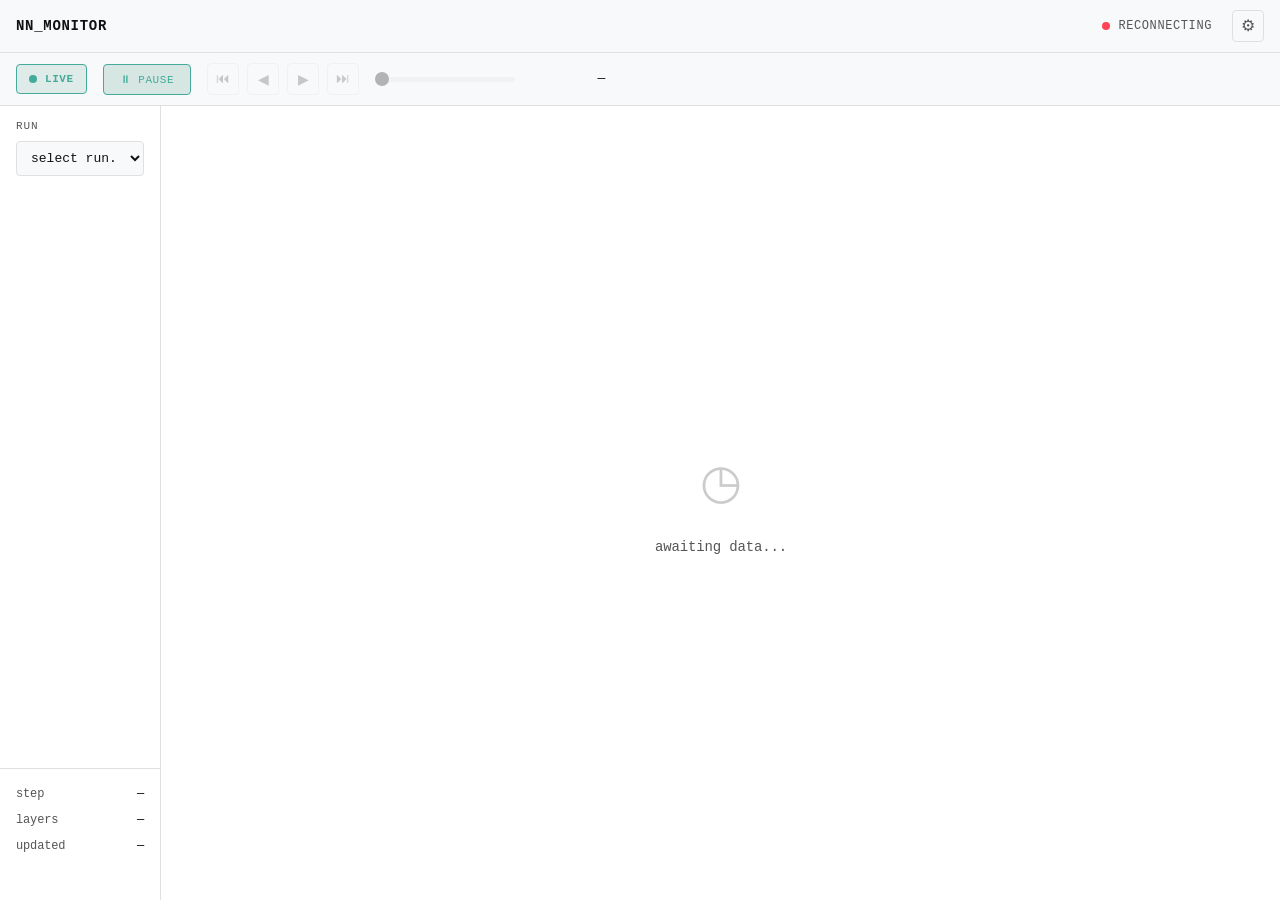
<file: static/index.html>
<!DOCTYPE html>
<html lang="en">
<head>
    <meta charset="UTF-8">
    <meta name="viewport" content="width=device-width, initial-scale=1.0">
    <title>nn_monitor</title>
    <link rel="stylesheet" href="/static/styles.css">
</head>
<body>
    <header>
        <div class="brand">nn_monitor</div>
        <div class="status">
            <span class="status-dot" id="statusDot"></span>
            <span id="statusText">connecting</span>
            <button class="btn-settings" id="btnSettings" data-tooltip="Open configuration panel" style="margin-left: 12px;">⚙</button>
        </div>
    </header>

    <div class="history-controls">
        <div class="mode-badge live" id="modeBadge" data-tooltip="Live mode shows real-time updates. Paused mode lets you browse historical steps.">
            <span class="badge-dot"></span>
            <span id="modeText">Live</span>
        </div>

        <button class="btn-live live-active" id="btnLivePause" data-tooltip="Toggle between live and paused mode">⏸ Pause</button>

        <div class="nav-controls" id="navControls" style="opacity: 0.3; pointer-events: none;">
            <button class="nav-btn" id="btnFirst" data-tooltip="Jump to the first recorded step">⏮</button>
            <button class="nav-btn" id="btnPrev" data-tooltip="Go to previous step">◀</button>
            <button class="nav-btn" id="btnNext" data-tooltip="Go to next step">▶</button>
            <button class="nav-btn" id="btnLast" data-tooltip="Jump to the latest step">⏭</button>
        </div>

        <div class="step-slider-container">
            <input type="range" class="step-slider" id="stepSlider" min="0" max="100" value="0" disabled data-tooltip="Drag to navigate through training history">
            <span class="step-display" id="stepDisplay">—</span>
        </div>
    </div>

    <main>
        <aside>
            <div class="control">
                <label>Run</label>
                <select id="runSelect">
                    <option value="">select run...</option>
                </select>
            </div>

            <div class="alerts-scroll-container">
                <div class="alerts" id="alerts"></div>
            </div>

            <div class="summary">
                <div class="summary-item" data-tooltip="Current training step number being displayed">
                    <span>step</span>
                    <span class="value" id="stepVal">—</span>
                </div>
                <div class="summary-item" data-tooltip="Number of layers in the monitored model">
                    <span>layers</span>
                    <span class="value" id="layerVal">—</span>
                </div>
                <div class="summary-item" data-tooltip="Last time this data was updated">
                    <span>updated</span>
                    <span class="value" id="timeVal">—</span>
                </div>
            </div>
        </aside>

        <div class="layers" id="layers">
            <div class="empty">awaiting data...</div>
        </div>
    </main>

    <!-- Configuration panel -->
    <div class="config-overlay" id="configPanel">
        <div class="config-panel">
            <div class="config-header">
                <div class="config-title">Settings</div>
                <button class="config-close" id="configClose">&times;</button>
            </div>
            <div class="config-section">
                <div class="config-section-title">Visualization</div>
                <div class="config-item">
                    <div class="config-item-label">
                        <span>Gradient Norm Scale</span>
                        <span class="config-item-value" id="gradScaleValue">1.0x</span>
                    </div>
                    <input type="range" class="config-range" id="gradScaleSlider" min="0.1" max="10" step="0.1" value="1">
                    <div class="config-description">Vertical scaling for gradient norm line in pulse plots. Increase to see smaller gradient values more clearly.</div>
                </div>
            </div>
        </div>
    </div>

    <!-- Modal for zoomed pulse visualization -->
    <div class="modal-overlay" id="pulseModal">
        <div class="modal">
            <div class="modal-header">
                <div class="modal-title" id="modalTitle">Layer Pulse Visualization</div>
                <button class="modal-close" id="modalClose">&times;</button>
            </div>
            <div class="modal-body">
                <div class="modal-canvas-container">
                    <canvas id="modalCanvas"></canvas>
                </div>
                <div class="modal-legend">
                    <div class="legend-item">
                        <div class="legend-color act"></div>
                        <span>Activation Std</span>
                    </div>
                    <div class="legend-item">
                        <div class="legend-color grad"></div>
                        <span>Gradient Norm</span>
                    </div>
                </div>
            </div>
        </div>
    </div>

    <script src="/static/app.js"></script>
</body>
</html>
</file>
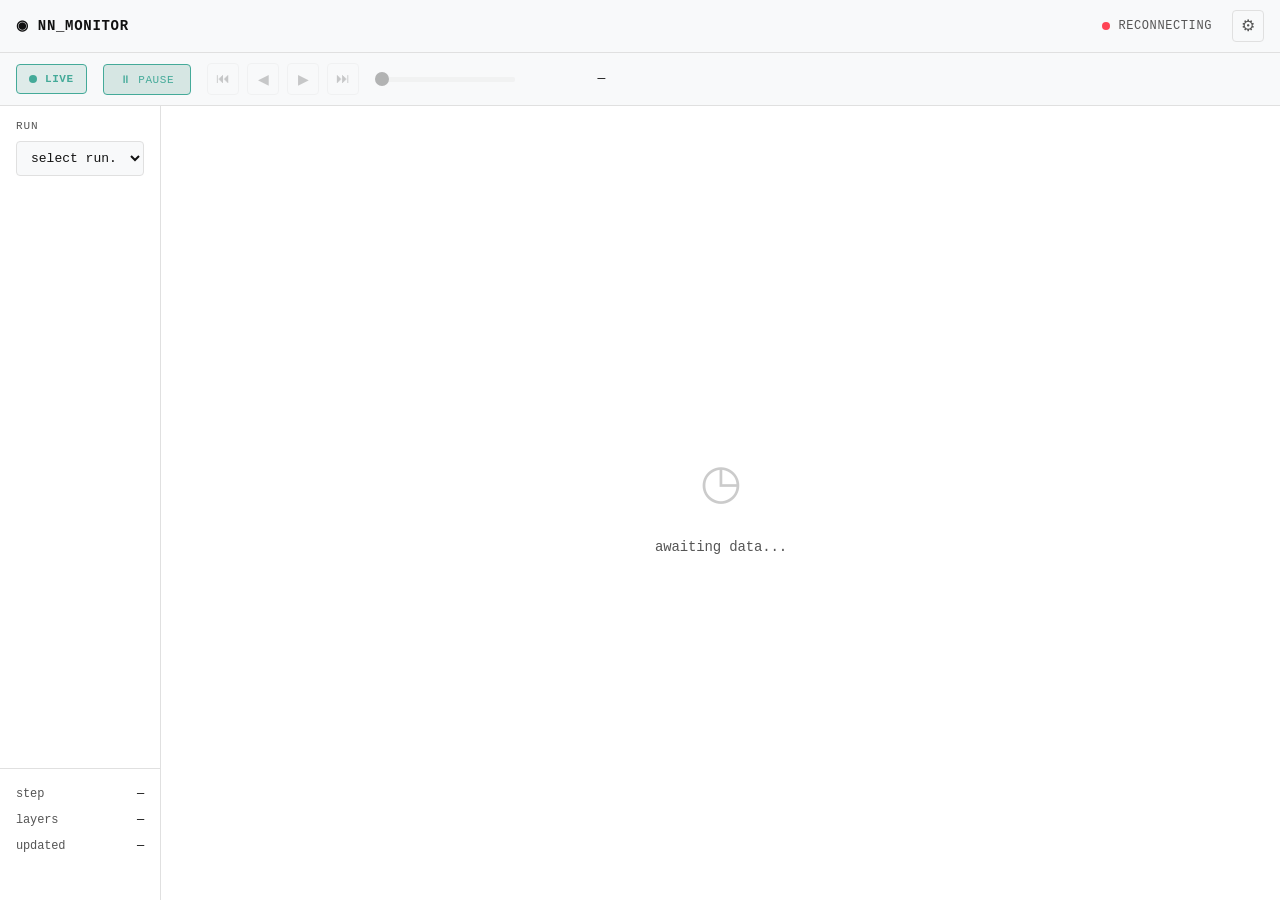
<file: Rust/static/index.html>
<!DOCTYPE html>
<html lang="en">
<head>
    <meta charset="UTF-8">
    <meta name="viewport" content="width=device-width, initial-scale=1.0">
    <meta name="theme-color" content="#111111">
    <title>nn_monitor</title>
    <link rel="icon" href="data:image/svg+xml,%3Csvg xmlns='http://www.w3.org/2000/svg' viewBox='0 0 100 100'%3E%3Ctext y='.9em' font-size='90'%3E◉%3C/text%3E%3C/svg%3E">
    <link rel="stylesheet" href="/static/styles.css">
</head>
<body>
    <header>
        <div class="brand">
            <span class="brand-icon">◉</span>
            <span>nn_monitor</span>
        </div>
        <div class="status">
            <span class="status-dot" id="statusDot"></span>
            <span id="statusText">connecting</span>
            <button class="btn-settings" id="btnSettings" data-tooltip="Open configuration panel" style="margin-left: 12px;">⚙</button>
        </div>
    </header>

    <div class="history-controls">
        <div class="mode-badge live" id="modeBadge" data-tooltip="Live mode shows real-time updates. Paused mode lets you browse historical steps.">
            <span class="badge-dot"></span>
            <span id="modeText">Live</span>
        </div>

        <button class="btn-live live-active" id="btnLivePause" data-tooltip="Toggle between live and paused mode">⏸ Pause</button>

        <div class="nav-controls" id="navControls" style="opacity: 0.3; pointer-events: none;">
            <button class="nav-btn" id="btnFirst" data-tooltip="Jump to the first recorded step (Home)">⏮</button>
            <button class="nav-btn" id="btnPrev" data-tooltip="Go to previous step (←)">◀</button>
            <button class="nav-btn" id="btnNext" data-tooltip="Go to next step (→)">▶</button>
            <button class="nav-btn" id="btnLast" data-tooltip="Jump to the latest step (End)">⏭</button>
        </div>

        <div class="step-slider-container">
            <input type="range" class="step-slider" id="stepSlider" min="0" max="100" value="0" disabled data-tooltip="Drag to navigate through training history">
            <span class="step-display" id="stepDisplay">—</span>
        </div>
    </div>

    <main>
        <aside>
            <div class="control">
                <label>Run</label>
                <select id="runSelect">
                    <option value="">select run...</option>
                </select>
            </div>

            <div class="alerts-scroll-container">
                <div class="alerts" id="alerts"></div>
            </div>

            <div class="summary">
                <div class="summary-item" data-tooltip="Current training step number being displayed">
                    <span>step</span>
                    <span class="value" id="stepVal">—</span>
                </div>
                <div class="summary-item" data-tooltip="Number of layers in the monitored model">
                    <span>layers</span>
                    <span class="value" id="layerVal">—</span>
                </div>
                <div class="summary-item" data-tooltip="Last time this data was updated">
                    <span>updated</span>
                    <span class="value" id="timeVal">—</span>
                </div>
            </div>
        </aside>

        <div class="layers" id="layers">
            <div class="empty">awaiting data...</div>
        </div>
    </main>

    <!-- Configuration panel -->
    <div class="config-overlay" id="configPanel">
        <div class="config-panel">
            <div class="config-header">
                <div class="config-title">⚙ Settings</div>
                <button class="config-close" id="configClose">&times;</button>
            </div>
            <div class="config-section">
                <div class="config-section-title">Visualization</div>
                <div class="config-item">
                    <div class="config-item-label">
                        <span>Gradient Norm Scale</span>
                        <span class="config-item-value" id="gradScaleValue">1.0x</span>
                    </div>
                    <input type="range" class="config-range" id="gradScaleSlider" min="0.1" max="10" step="0.1" value="1">
                    <div class="config-description">Vertical scaling for gradient norm line in pulse plots. Increase to see smaller gradient values more clearly.</div>
                </div>
            </div>
        </div>
    </div>

    <!-- Modal for zoomed pulse visualization -->
    <div class="modal-overlay" id="pulseModal">
        <div class="modal">
            <div class="modal-header">
                <div class="modal-title" id="modalTitle">Layer Pulse Visualization</div>
                <button class="modal-close" id="modalClose">&times;</button>
            </div>
            <div class="modal-body">
                <div class="modal-canvas-container">
                    <canvas id="modalCanvas"></canvas>
                </div>
                <div class="modal-legend">
                    <div class="legend-item">
                        <div class="legend-color act"></div>
                        <span>Activation Std</span>
                    </div>
                    <div class="legend-item">
                        <div class="legend-color grad"></div>
                        <span>Gradient Norm</span>
                    </div>
                </div>
            </div>
        </div>
    </div>

    <script src="/static/app.js"></script>
</body>
</html>
</file>
<file: static/styles.css>
* { margin: 0; padding: 0; box-sizing: border-box; }

:root {
    --bg: #ffffff;
    --surface: #f8f9fa;
    --border: #e0e0e0;
    --text: #555;
    --text-bright: #111;
    --health-good: #4a9;
    --health-warn: #c84;
    --health-bad: #f45;
    --pulse: rgba(74, 153, 137, 0.1);
}

body {
    font-family: 'SF Mono', 'Menlo', 'Monaco', 'Courier New', monospace;
    background: var(--bg);
    color: var(--text);
    height: 100vh;
    display: flex;
    flex-direction: column;
    overflow: hidden;
    font-size: 14px;
    letter-spacing: -0.01em;
    line-height: 1.5;
}

/* Header - ultra minimal */
header {
    display: flex;
    justify-content: space-between;
    align-items: center;
    padding: 10px 16px;
    border-bottom: 1px solid var(--border);
    background: var(--surface);
}

.brand {
    font-size: 14px;
    font-weight: 600;
    letter-spacing: 0.05em;
    text-transform: uppercase;
    color: var(--text-bright);
}

.status {
    display: flex;
    align-items: center;
    gap: 8px;
    font-size: 12px;
    text-transform: uppercase;
    letter-spacing: 0.05em;
}

.status-dot {
    width: 8px;
    height: 8px;
    border-radius: 50%;
    background: var(--health-good);
    animation: pulse 2s infinite;
}

.status-dot.disconnected { background: var(--health-bad); animation: none; }

@keyframes pulse {
    0%, 100% { opacity: 1; transform: scale(1); }
    50% { opacity: 0.5; transform: scale(0.9); }
}

/* History controls section */
.history-controls {
    display: flex;
    align-items: center;
    gap: 16px;
    padding: 10px 16px;
    border-bottom: 1px solid var(--border);
    background: var(--surface);
}

/* Mode badge */
.mode-badge {
    display: flex;
    align-items: center;
    gap: 8px;
    padding: 6px 12px;
    border-radius: 4px;
    font-size: 11px;
    text-transform: uppercase;
    letter-spacing: 0.05em;
    font-weight: 600;
    background: var(--bg);
    border: 1px solid var(--border);
}

.mode-badge.live {
    background: rgba(74, 153, 137, 0.15);
    border-color: var(--health-good);
    color: var(--health-good);
}

.mode-badge.live .badge-dot {
    background: var(--health-good);
    animation: pulse 2s infinite;
}

.mode-badge.paused {
    background: rgba(200, 132, 68, 0.15);
    border-color: var(--health-warn);
    color: var(--health-warn);
}

.mode-badge.paused .badge-dot {
    background: var(--health-warn);
    animation: none;
}

.badge-dot {
    width: 8px;
    height: 8px;
    border-radius: 50%;
}

/* Live/Pause button */
.btn-live {
    padding: 8px 16px;
    background: var(--surface);
    border: 1px solid var(--border);
    color: var(--text-bright);
    font-family: inherit;
    font-size: 11px;
    text-transform: uppercase;
    letter-spacing: 0.05em;
    cursor: pointer;
    border-radius: 4px;
    transition: all 0.15s;
}

.btn-live:hover {
    border-color: #ccc;
}

.btn-live.live-active {
    background: rgba(74, 153, 137, 0.2);
    border-color: var(--health-good);
    color: var(--health-good);
    animation: subtle-pulse 2s infinite;
}

.btn-live.paused-active {
    background: rgba(200, 132, 68, 0.2);
    border-color: var(--health-warn);
    color: var(--health-warn);
}

@keyframes subtle-pulse {
    0%, 100% { box-shadow: 0 0 0 0 rgba(74, 153, 137, 0.4); }
    50% { box-shadow: 0 0 0 3px rgba(74, 153, 137, 0); }
}

/* Navigation controls */
.nav-controls {
    display: flex;
    align-items: center;
    gap: 8px;
}

.nav-btn {
    width: 32px;
    height: 32px;
    padding: 0;
    background: var(--surface);
    border: 1px solid var(--border);
    color: var(--text);
    font-family: inherit;
    font-size: 14px;
    cursor: pointer;
    border-radius: 4px;
    display: flex;
    align-items: center;
    justify-content: center;
    transition: all 0.15s;
}

.nav-btn:hover:not(:disabled) {
    border-color: #ccc;
    color: var(--text-bright);
}

.nav-btn:disabled {
    opacity: 0.3;
    cursor: not-allowed;
}

/* Slider */
.step-slider-container {
    display: flex;
    align-items: center;
    gap: 10px;
}

.step-slider {
    flex: 1;
    min-width: 140px;
    height: 5px;
    -webkit-appearance: none;
    appearance: none;
    background: var(--border);
    outline: none;
    border-radius: 2px;
}

.step-slider::-webkit-slider-thumb {
    -webkit-appearance: none;
    appearance: none;
    width: 14px;
    height: 14px;
    background: var(--text-bright);
    cursor: pointer;
    border-radius: 50%;
    transition: all 0.15s;
}

.step-slider::-webkit-slider-thumb:hover {
    transform: scale(1.2);
    background: var(--health-good);
}

.step-slider::-moz-range-thumb {
    width: 14px;
    height: 14px;
    background: var(--text-bright);
    cursor: pointer;
    border: none;
    border-radius: 50%;
    transition: all 0.15s;
}

.step-slider::-moz-range-thumb:hover {
    transform: scale(1.2);
    background: var(--health-good);
}

.step-slider:disabled {
    opacity: 0.3;
    cursor: not-allowed;
}

.step-display {
    min-width: 80px;
    text-align: right;
    font-size: 13px;
    font-variant-numeric: tabular-nums;
    color: var(--text-bright);
}

/* Main layout - 1/8 sidebar, 7/8 main panel */
main {
    flex: 1;
    min-height: 0;
    display: grid;
    grid-template-columns: 12.5% 87.5%;
    grid-template-rows: 1fr;
    gap: 1px;
    background: var(--border);
    overflow: hidden;
}

/* Sidebar - 1/8 width, no scroll. Internal 1/6 + 4/6 + 1/6 split */
aside {
    background: var(--bg);
    display: flex;
    flex-direction: column;
    min-height: 0;
    overflow: hidden;
}

.control {
    flex: 0 0 calc(100% / 6);
    padding: 12px 16px;
    display: flex;
    flex-direction: column;
    gap: 6px;
    overflow: hidden;
}

.control label {
    font-size: 11px;
    text-transform: uppercase;
    letter-spacing: 0.08em;
    color: var(--text);
}

select {
    background: var(--surface);
    border: 1px solid var(--border);
    color: var(--text-bright);
    padding: 8px 10px;
    font-family: inherit;
    font-size: 13px;
    border-radius: 4px;
    cursor: pointer;
    outline: none;
}

select:hover { border-color: #ccc; }
select:focus { border-color: var(--health-good); }

/* Summary - 1/6 height, fixed at bottom */
.summary {
    flex: 0 0 calc(100% / 6);
    padding: 12px 16px;
    border-top: 1px solid var(--border);
    overflow: hidden;
}

.summary-item {
    display: flex;
    justify-content: space-between;
    padding: 4px 0;
    font-size: 12px;
}

.summary-item .value {
    color: var(--text-bright);
    font-variant-numeric: tabular-nums;
}

/* Main panel - 7/8 width, vertical scroll only */
.layers {
    background: var(--bg);
    padding: 14px;
    overflow-y: auto;
    overflow-x: hidden;
    display: flex;
    flex-direction: column;
    gap: 16px;
    align-content: start;
    min-height: 0;
}

/* Layer grid within groups */
.layer-grid {
    display: grid;
    grid-template-columns: repeat(auto-fill, minmax(200px, 1fr));
    gap: 8px;
    align-content: start;
}

/* Group header */
.group-header {
    font-size: 12px;
    font-weight: 600;
    text-transform: uppercase;
    letter-spacing: 0.1em;
    color: var(--text);
    padding-bottom: 6px;
    border-bottom: 1px solid var(--border);
    margin-bottom: 8px;
}

.group-section {
    display: flex;
    flex-direction: column;
    gap: 8px;
}

.group-section.nested {
    margin-left: 16px;
    padding-left: 12px;
    border-left: 2px solid var(--border);
    margin-bottom: 12px;
}

.group-section.nested:last-child {
    margin-bottom: 0;
}

.group-header {
    cursor: default;
}

.group-header.expandable {
    cursor: pointer;
    user-select: none;
    display: flex;
    align-items: center;
    gap: 8px;
}

.group-header.expandable:hover {
    color: var(--text-bright);
}

.group-header .expand-icon {
    font-size: 10px;
    width: 12px;
    text-align: center;
    color: var(--text);
}

.group-header.expandable:hover .expand-icon {
    color: var(--text-bright);
}

.group-header.nested {
    font-size: 11px;
    font-weight: 500;
    color: var(--text);
    border-bottom: none;
    padding-bottom: 4px;
    margin-bottom: 4px;
    margin-top: 10px;
}

.group-content {
    transition: opacity 0.15s ease-out;
}

.layer {
    border: 1px solid var(--border);
    padding: clamp(3px, 0.8vw, 5px) clamp(3px, 0.8vw, 5px);
    position: relative;
    transition: border-color 0.15s;
    background: var(--surface);
    min-width: 0;
}

.layer:hover {
    border-color: #ccc;
}

.layer.warning { border-color: var(--health-warn); }
.layer.critical { border-color: var(--health-bad); }

.layer-header {
    display: flex;
    justify-content: space-between;
    align-items: flex-start;
    margin-bottom: clamp(2px, 0.6vw, 4px);
    gap: clamp(3px, 0.8vw, 5px);
}

.layer-name {
    font-size: clamp(12px, 2vw, 16px);
    font-weight: 600;
    color: var(--text-bright);
    letter-spacing: 0.01em;
    word-break: break-word;
}

.layer-type {
    font-size: clamp(11px, 1.8vw, 15px);
    text-transform: uppercase;
    letter-spacing: 0.05em;
    color: inherit;
    white-space: nowrap;
}

/* Pulse visualization - COMPACT */
.pulse-viz {
    width: 100%;
    height: clamp(28px, 5vw, 40px);
    background: var(--bg);
    position: relative;
    overflow: hidden;
    margin-bottom: clamp(3px, 0.8vw, 5px);
    border-radius: 2px;
    display: block;
}

.pulse-line {
    position: absolute;
    top: 0;
    left: 0;
    right: 0;
    bottom: 0;
}

/* Metrics row - COMPACT */
.metrics {
    display: grid;
    grid-template-columns: repeat(3, 1fr);
    gap: clamp(2px, 0.6vw, 4px);
}

.metric {
    text-align: center;
    min-width: 0;
}

.metric-value {
    font-size: clamp(10px, 1.6vw, 13px);
    font-weight: 600;
    font-family: 'SF Mono', 'Menlo', 'Monaco', 'Courier New', monospace;
    font-variant-numeric: tabular-nums;
    transition: color 0.15s;
    white-space: nowrap;
    letter-spacing: -0.02em;
}

.metric-label {
    font-size: clamp(8px, 1.2vw, 11px);
    text-transform: uppercase;
    letter-spacing: 0.03em;
    color: inherit;
    margin-top: 1px;
    white-space: nowrap;
}

/* Health colors */
.good { color: var(--health-good); }
.warn { color: var(--health-warn); }
.bad { color: var(--health-bad); }

/* Empty state */
.empty {
    display: flex;
    flex-direction: column;
    align-items: center;
    justify-content: center;
    flex: 1;
    min-height: 200px;
    color: var(--text);
    font-size: 14px;
}

.empty::before {
    content: '◷';
    font-size: 48px;
    margin-bottom: 16px;
    opacity: 0.3;
    animation: pulse 2s infinite;
}

/* Alerts container - 4/6 height, scrollable */
.alerts-scroll-container {
    flex: 0 0 calc(400% / 6);
    overflow-y: auto;
    overflow-x: hidden;
    min-height: 0;
}

.alerts {
    background: var(--surface);
    padding: 10px;
    display: flex;
    flex-direction: column;
    gap: 8px;
    font-size: 12px;
    transition: all 0.2s;
    min-height: min-content;
}

.alerts:empty {
    padding: 0;
    min-height: 0;
}

.alerts.visible {
    transform: translateY(0);
}

.alert {
    display: flex;
    align-items: center;
    gap: 8px;
}

.alert-icon { color: var(--health-warn); }
.alert.critical .alert-icon { color: var(--health-bad); }

/* Scrollbar */
::-webkit-scrollbar { width: 6px; }
::-webkit-scrollbar-track { background: transparent; }
::-webkit-scrollbar-thumb { background: var(--border); }
::-webkit-scrollbar-thumb:hover { background: #ccc; }

/* Tooltip */
[data-tooltip] {
    position: relative;
    cursor: help;
}

[data-tooltip]::before,
[data-tooltip]::after {
    position: absolute;
    opacity: 0;
    pointer-events: none;
    transition: opacity 0.2s, transform 0.2s;
    z-index: 1000;
}

[data-tooltip]::before {
    content: '';
    top: 100%;
    left: 50%;
    transform: translateX(-50%) translateY(-4px);
    border: 5px solid transparent;
    border-top-color: var(--text-bright);
}

[data-tooltip]::after {
    content: attr(data-tooltip);
    top: calc(100% + 9px);
    left: 50%;
    transform: translateX(-50%) translateY(-4px);
    background: var(--text-bright);
    color: var(--bg);
    padding: 6px 10px;
    border-radius: 4px;
    font-size: 12px;
    white-space: nowrap;
    max-width: 250px;
    white-space: normal;
    box-shadow: 0 2px 8px rgba(0, 0, 0, 0.15);
}

[data-tooltip]:hover::before,
[data-tooltip]:hover::after {
    opacity: 1;
    transform: translateX(-50%) translateY(0);
}

/* Position tooltip above for elements at bottom of viewport */
[data-tooltip][data-tooltip-position="top"]::before {
    top: auto;
    bottom: 100%;
    border-top-color: transparent;
    border-bottom-color: var(--text-bright);
    transform: translateX(-50%) translateY(4px);
}

[data-tooltip][data-tooltip-position="top"]::after {
    top: auto;
    bottom: calc(100% + 9px);
    transform: translateX(-50%) translateY(4px);
}

[data-tooltip][data-tooltip-position="top"]:hover::before,
[data-tooltip][data-tooltip-position="top"]:hover::after {
    transform: translateX(-50%) translateY(0);
}

/* Modal */
.modal-overlay {
    position: fixed;
    top: 0;
    left: 0;
    right: 0;
    bottom: 0;
    background: rgba(0, 0, 0, 0.5);
    display: flex;
    align-items: center;
    justify-content: center;
    z-index: 2000;
    opacity: 0;
    visibility: hidden;
    transition: opacity 0.2s, visibility 0.2s;
}

.modal-overlay.visible {
    opacity: 1;
    visibility: visible;
}

.modal {
    background: var(--bg);
    border: 1px solid var(--border);
    border-radius: 8px;
    padding: 20px;
    max-width: 900px;
    width: 95%;
    max-height: 80vh;
    display: flex;
    flex-direction: column;
    box-shadow: 0 10px 40px rgba(0, 0, 0, 0.2);
    overflow: hidden;
}

.modal-header {
    display: flex;
    justify-content: space-between;
    align-items: center;
    margin-bottom: 16px;
}

.modal-title {
    font-size: 16px;
    font-weight: 600;
    color: var(--text-bright);
}

.modal-close {
    width: 32px;
    height: 32px;
    border: none;
    background: var(--surface);
    color: var(--text);
    border-radius: 4px;
    cursor: pointer;
    font-size: 18px;
    display: flex;
    align-items: center;
    justify-content: center;
    transition: all 0.15s;
}

.modal-close:hover {
    background: var(--border);
    color: var(--text-bright);
}

.modal-body {
    flex: 1;
    overflow-y: auto;
    overflow-x: hidden;
    min-height: 0;
}

.modal-canvas-container {
    width: 100%;
    max-width: 100%;
    height: 300px;
    background: var(--surface);
    border-radius: 4px;
    border: 1px solid var(--border);
    overflow: hidden;
}

.modal-legend {
    display: flex;
    justify-content: center;
    gap: 24px;
    margin-top: 12px;
    font-size: 13px;
}

.legend-item {
    display: flex;
    align-items: center;
    gap: 8px;
}

.legend-color {
    width: 24px;
    height: 3px;
    border-radius: 2px;
}

.legend-color.act { background: var(--health-good); }
.legend-color.grad { background: #a371f7; }

/* Pulse viz canvas clickable */
.pulse-viz {
    cursor: pointer;
}

.pulse-viz:hover {
    border-color: #ccc;
}

/* Settings button */
.btn-settings {
    width: 32px;
    height: 32px;
    padding: 0;
    background: var(--surface);
    border: 1px solid var(--border);
    color: var(--text);
    font-family: inherit;
    font-size: 16px;
    cursor: pointer;
    border-radius: 4px;
    display: flex;
    align-items: center;
    justify-content: center;
    transition: all 0.15s;
}

.btn-settings:hover {
    border-color: #ccc;
    color: var(--text-bright);
}

/* Configuration panel */
.config-overlay {
    position: fixed;
    top: 0;
    left: 0;
    right: 0;
    bottom: 0;
    background: rgba(0, 0, 0, 0.5);
    display: flex;
    align-items: center;
    justify-content: center;
    z-index: 3000;
    opacity: 0;
    visibility: hidden;
    transition: opacity 0.2s, visibility 0.2s;
}

.config-overlay.visible {
    opacity: 1;
    visibility: visible;
}

.config-panel {
    background: var(--bg);
    border: 1px solid var(--border);
    border-radius: 8px;
    padding: 20px;
    width: 400px;
    max-width: 90vw;
    box-shadow: 0 10px 40px rgba(0, 0, 0, 0.2);
}

.config-header {
    display: flex;
    justify-content: space-between;
    align-items: center;
    margin-bottom: 16px;
}

.config-title {
    font-size: 16px;
    font-weight: 600;
    color: var(--text-bright);
}

.config-close {
    width: 32px;
    height: 32px;
    border: none;
    background: var(--surface);
    color: var(--text);
    border-radius: 4px;
    cursor: pointer;
    font-size: 18px;
    display: flex;
    align-items: center;
    justify-content: center;
    transition: all 0.15s;
}

.config-close:hover {
    background: var(--border);
    color: var(--text-bright);
}

.config-section {
    margin-bottom: 20px;
}

.config-section:last-child {
    margin-bottom: 0;
}

.config-section-title {
    font-size: 11px;
    text-transform: uppercase;
    letter-spacing: 0.08em;
    color: var(--text);
    margin-bottom: 12px;
    padding-bottom: 6px;
    border-bottom: 1px solid var(--border);
}

.config-item {
    display: flex;
    flex-direction: column;
    gap: 8px;
    margin-bottom: 16px;
}

.config-item:last-child {
    margin-bottom: 0;
}

.config-item-label {
    font-size: 13px;
    color: var(--text-bright);
    display: flex;
    justify-content: space-between;
    align-items: center;
}

.config-item-value {
    font-size: 12px;
    color: var(--text);
    font-variant-numeric: tabular-nums;
}

.config-range {
    width: 100%;
    height: 5px;
    -webkit-appearance: none;
    appearance: none;
    background: var(--border);
    outline: none;
    border-radius: 2px;
}

.config-range::-webkit-slider-thumb {
    -webkit-appearance: none;
    appearance: none;
    width: 14px;
    height: 14px;
    background: var(--text-bright);
    cursor: pointer;
    border-radius: 50%;
    transition: all 0.15s;
}

.config-range::-webkit-slider-thumb:hover {
    transform: scale(1.2);
    background: var(--health-good);
}

.config-range::-moz-range-thumb {
    width: 14px;
    height: 14px;
    background: var(--text-bright);
    cursor: pointer;
    border: none;
    border-radius: 50%;
    transition: all 0.15s;
}

.config-range::-moz-range-thumb:hover {
    transform: scale(1.2);
    background: var(--health-good);
}

.config-description {
    font-size: 11px;
    color: var(--text);
    margin-top: 4px;
    line-height: 1.4;
}
</file>
